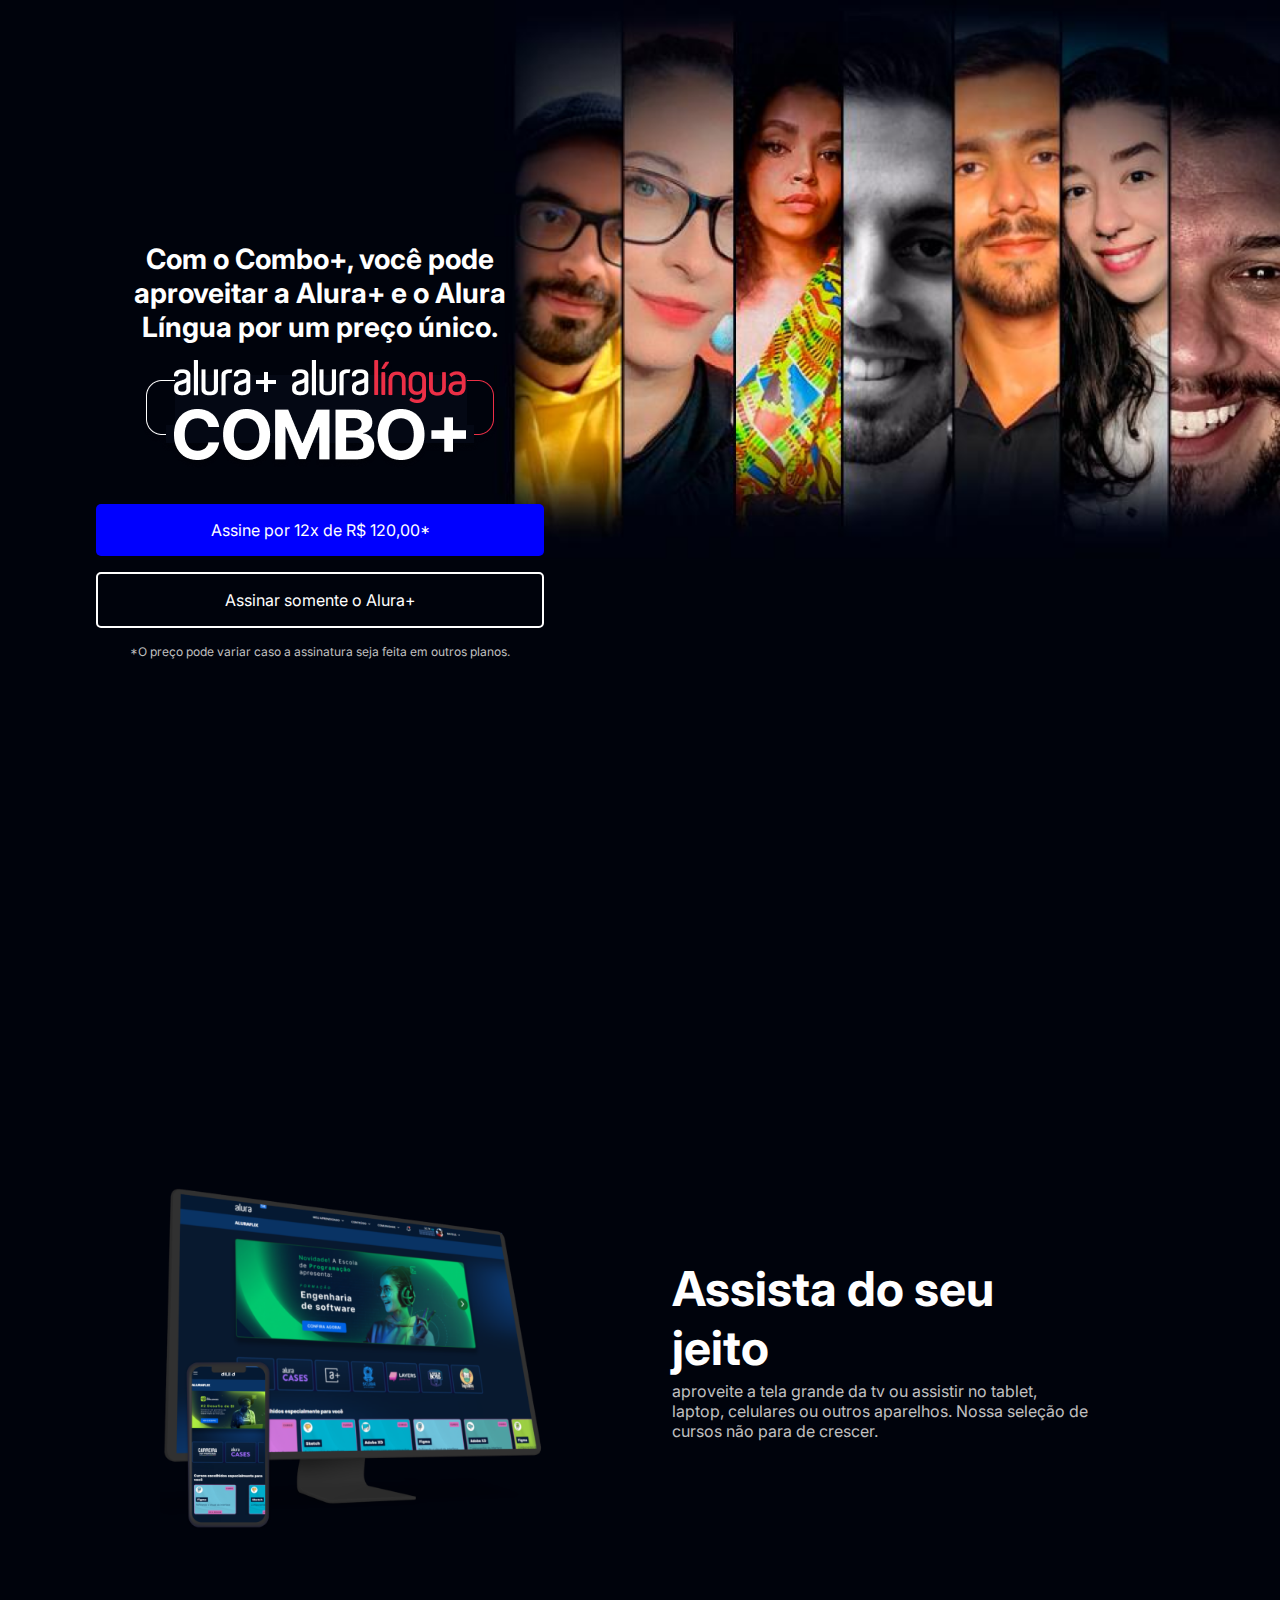
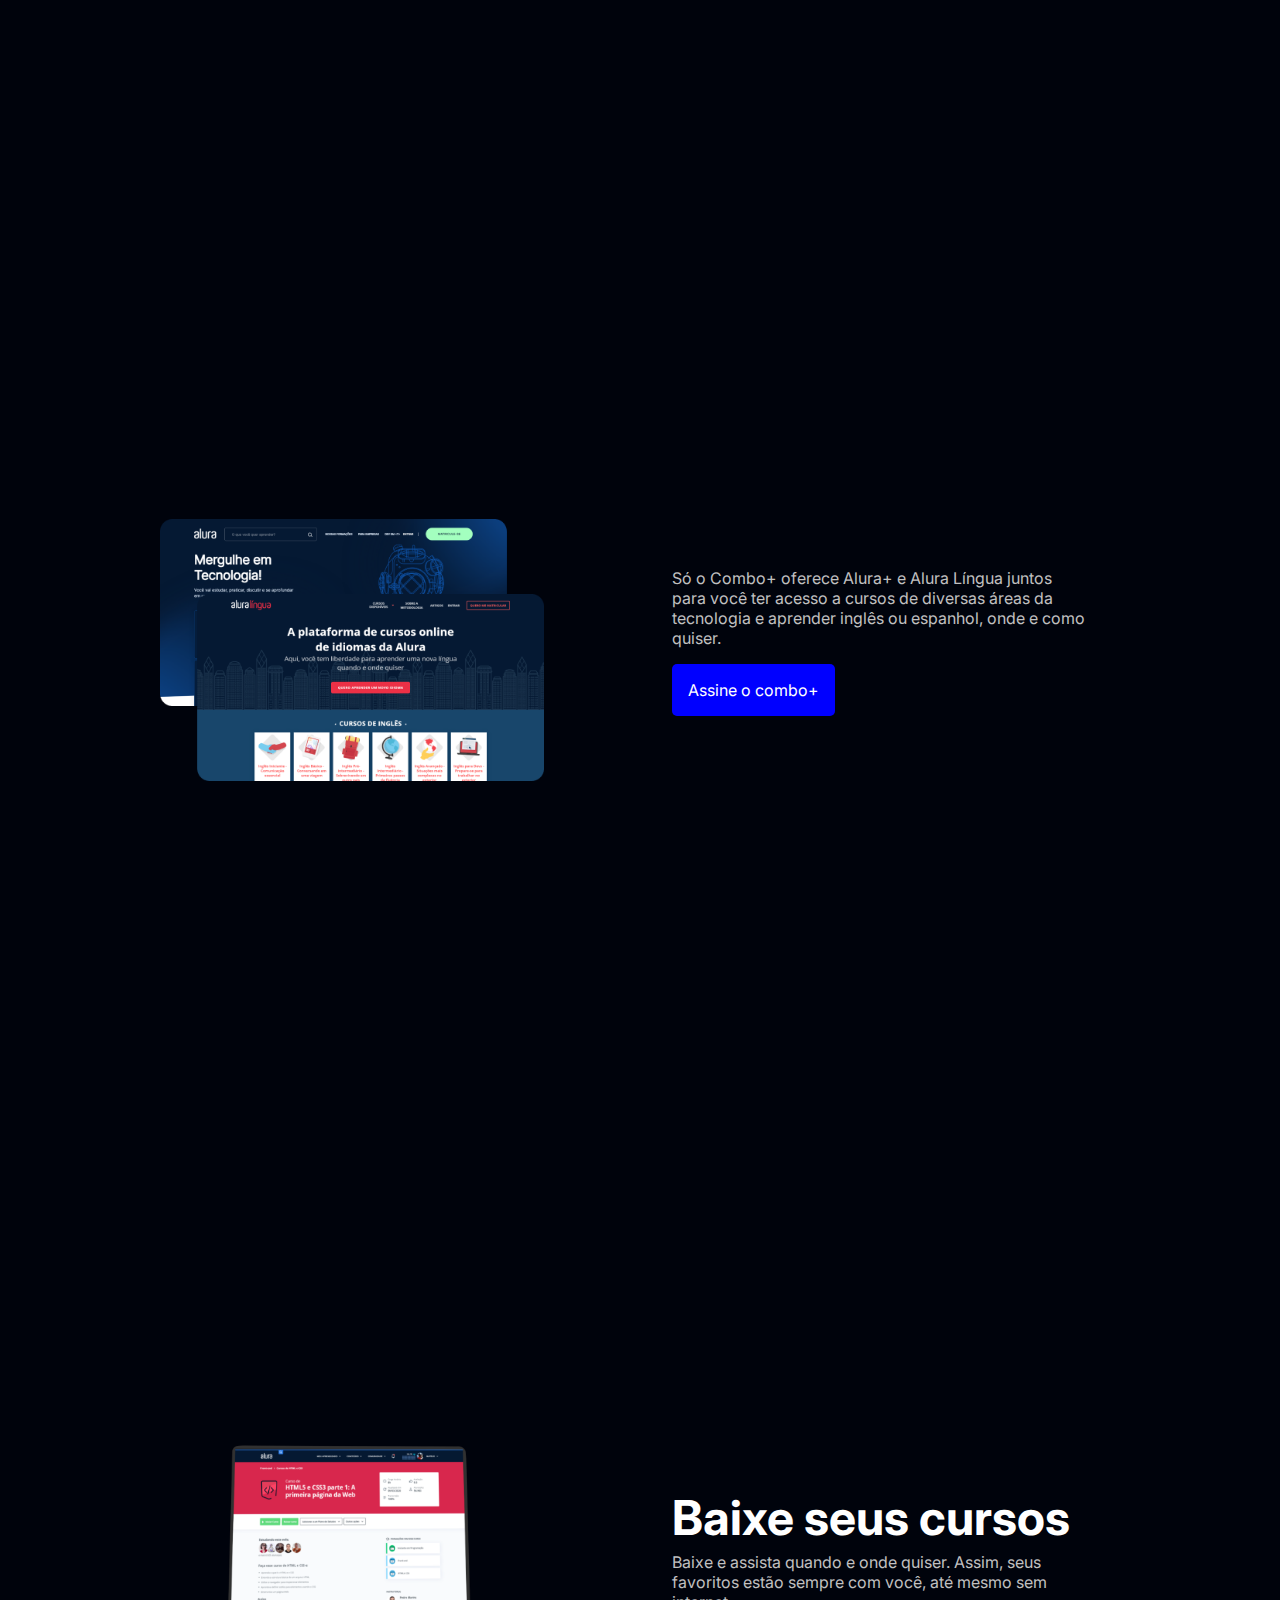
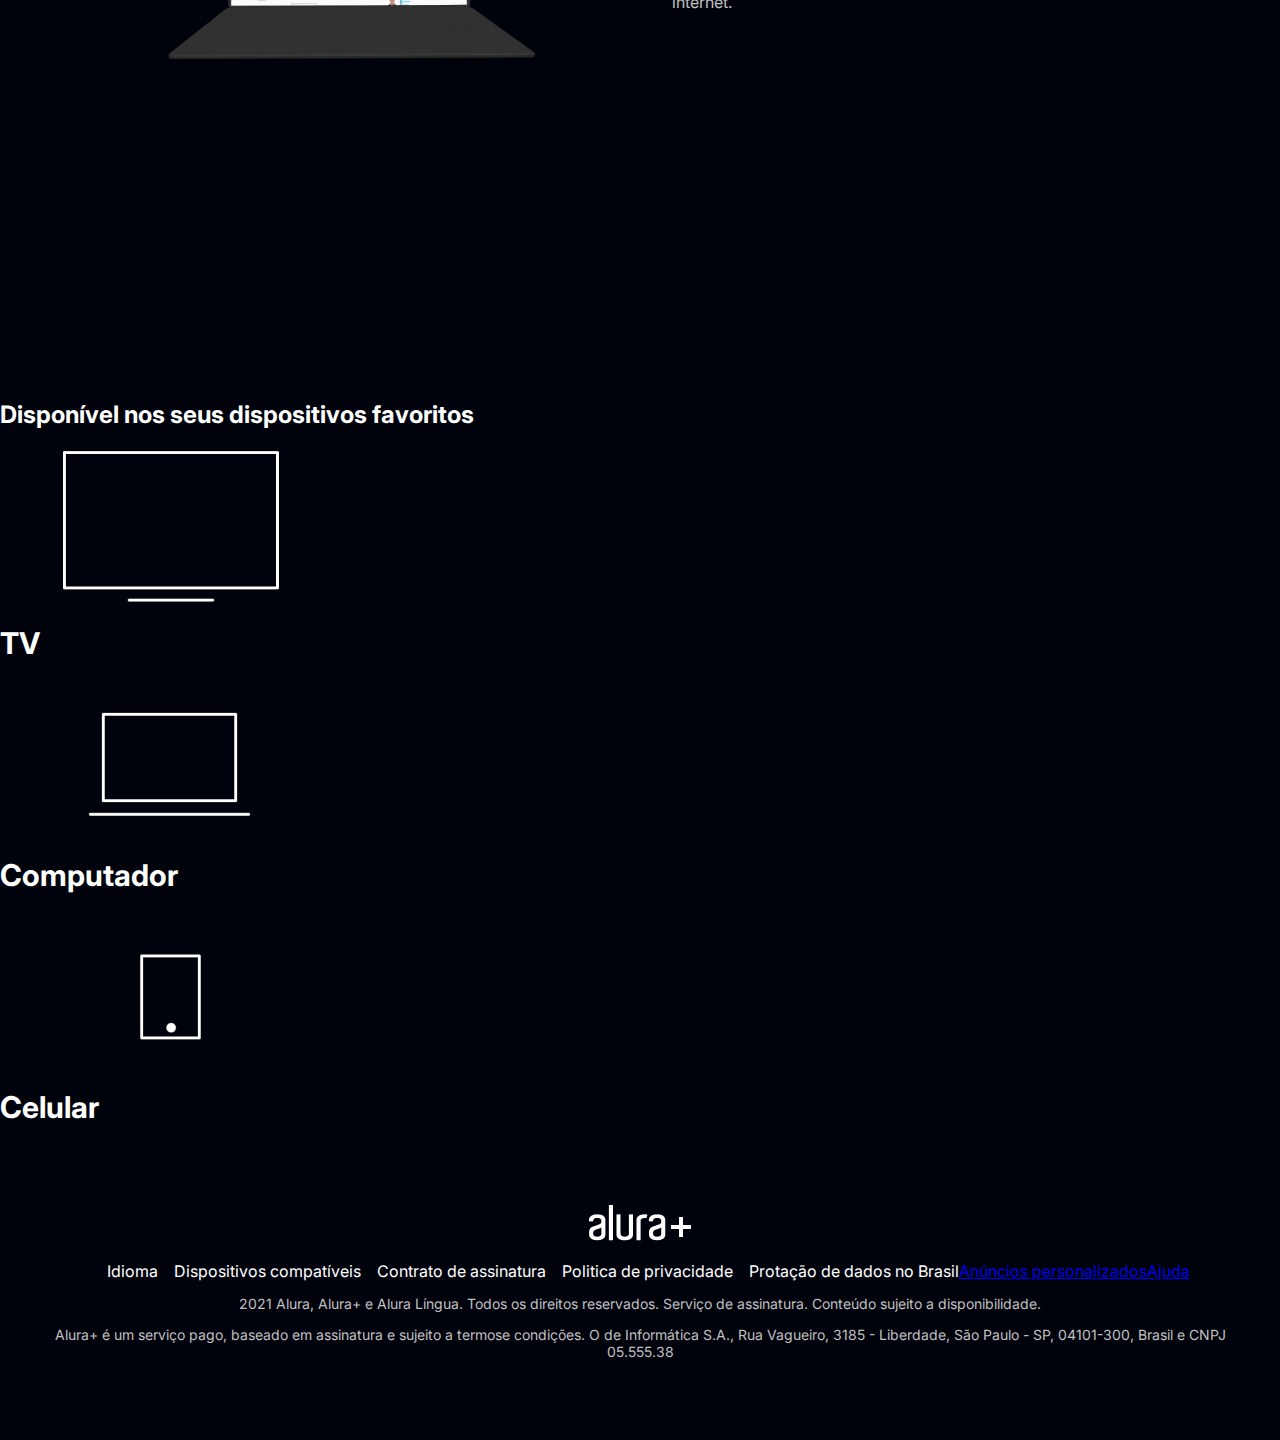
<file: index.html>
<!DOCTYPE html>
<html lang="pt-br">
<head>
    <meta charset="UTF-8">
    <meta http-equiv="X-UA-Compatible" content="IE=edge">
    <meta name="viewport" content="width=device-width, initial-scale=1.0">
    <title>Alura Plus Thainá e Daiane</title>
    <link rel="stylesheet" href="style.css">
    <link rel="preconnect" href="https://fonts.googleapis.com">
    <link rel="preconnect" href="https://fonts.gstatic.com">
    <link href="https://fonts.googleapis.com/css2?family=Inter:wght@400;700&display=swap" rel="stylesheet">
</head>
<body>
    <section class="principal container">
        <div class="container__caixa">
            <h1 class="container__titulo"> Com o Combo+, você pode aproveitar a Alura+ e o Alura Língua por um preço único. </h1>
            <img src="img/Combo.png" alt="imagem do combo alura" class="container__imagem" >
            <a href="www.alura.com.br" class="container__botao"> Assine por 12x de R$ 120,00* </a>
            <a href="www.alura.com.br" class="container__botao botao2">Assinar somente o Alura+</a>
            <p class="container__aviso">*O preço pode variar caso a assinatura seja feita em outros planos.</p>
        </div>
    </section>

   <section class="container secundario">
    <img src="img/Plataformas.png" alt="Plataformas" class="secundario__imagem">
    <div class="container__descricao">
        <h2 class="descricao__titulo"> Assista do seu jeito </h2>
        <p class="descricao__texto"> aproveite a tela grande da tv ou assistir no tablet, laptop, celulares ou outros aparelhos. Nossa seleção de cursos não para de crescer. </p>
    </div>
    </section>

    <section class="container secundario"> 
        <img src="img/telas.png" alt="computador" class="secundario__imagem">
        <div class="container__descricao">
            <p class="descricao__texto"> Só o  Combo+ oferece Alura+ e Alura Língua juntos para você ter acesso a cursos de diversas áreas da tecnologia e aprender inglês ou espanhol, onde e como quiser. </p>
            <a href="www.alura.com.br" class="container__botao secundario__botao"> Assine o combo+ </a>
        </div>
    </section> 

    <section class="container secundario"> 
        <img src="img/Notebook.png" alt="" class="secundario__imagem">
        <div class="container__descricao">
            <h2 class="descricao__titulo">Baixe seus cursos</h2>
            <p class="descricao__texto"> Baixe e assista quando e onde quiser. Assim, seus favoritos estão sempre com você, até mesmo sem internet. </p>
        </div>
    </section> 

   <!-- Seção 5: Dispositivos -->

<section class="dispositivos">
    <h2 class="dispositivos__titulo">Disponível nos seus dispositivos favoritos</h2>
    <ul class="dispositivos__lista">
        <li>
            <img src="img/tv.png" alt="Ícone de televisão">
            <h3 class="lista__item">TV</h3>
        </li>
        <li>
            <img src="img/computador.png" alt="Ícone de computador">
            <h3 class="lista__item">Computador</h3>
        </li>
        <li>
            <img src="img/celular.png" alt="Ícone de celular">
            <h3 class="lista__item">Celular</h3>
        </li>
    </ul>
</section>


    <footer class="rodape">
        <img src="img/Logo.png" alt="Alura+" class="rodape__logo">
        <ul class="rodape__lista">
            <li class="lista__link">
                <a href="#">Idioma</a>
            </li>
            <li class="lista__link">
                <a href="#">Dispositivos compatíveis</a>
            </li>
            <li class="lista__link">
                <a href="#">Contrato de assinatura</a>
            </li>
            <li class="lista__link">
                <a href="#">Politica de privacidade</a>
            </li>
            <li class="lista__link">
                <a href="#">Protação de dados no Brasil</a>
            </li>
            <li>
                <a href="#">Anúncios personalizados</a>
            </li>
            <li>
                <a href="#">Ajuda</a>
            </li>
        </ul>
        <p class="rodape__texto"> 2021 Alura, Alura+ e Alura Língua. Todos os direitos reservados. Serviço de assinatura. Conteúdo sujeito a disponibilidade.</p>
        <p class="rodape__texto"> Alura+ é um serviço pago, baseado em assinatura e sujeito a termose condições. O de Informática S.A., Rua Vagueiro, 3185 - Liberdade, São Paulo - SP, 04101-300, Brasil e CNPJ 05.555.38 </p>
    </footer>

</body>
</html>
</file>
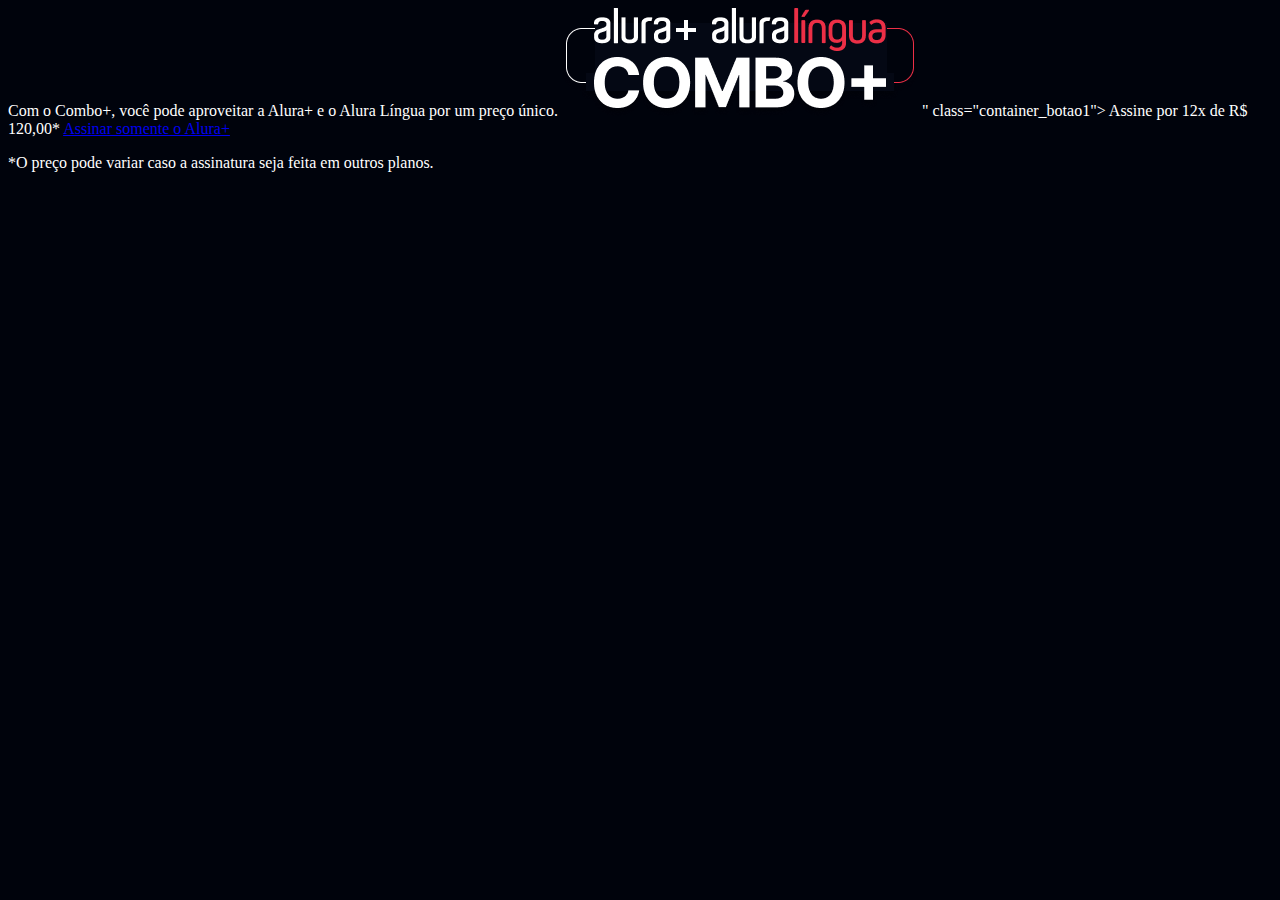
<file: aluraplusdai/index.html>
<!DOCTYPE html>
<html lang="pt-br">
<head>
    <meta charset="UTF-8">
    <meta http-equiv="X-UA-Compatible" content="IE=edge">
    <meta name="viewport" content="width=device-width, initial-scale=1.0">
    <title>alura plus</title>
    <link rel="stylesheet" href="style.css">

</head>
<body>
    <section class="principal container"  >
        <div class="container_caixa"
        <h1 class="container_titulo"> Com o Combo+, você pode aproveitar a Alura+ e o Alura Língua por um preço único. </h1>
        <img src="alura img/Combo.png" alt="imagem do combo alura" class="container_imagem">
        <a href="www.alura.com.br"></a>" class="container_botao1"> Assine por 12x de R$ 120,00* </a>
        <a href="www.alura.com.br" class="container_botao2"> Assinar somente o Alura+ </a>
        <p class="container_botaoAviso">*O preço pode variar caso a assinatura seja feita em outros planos.</p>
    </section>

    
</body>
</html>
</file>
<file: style.css>
:root {
    --branco-principal: #FFFFFF;
    --cinza-secundario: #c0c0c0; 
    --botao-azul: #0000FF;
    --cor-de-fundo: #00030c;
    --fonte-principal:'Inter';
}

body {
    background-color: var(--cor-de-fundo);
    color: var(--branco-principal);
    font-family: var(--fonte-principal);
    font-size: 16px;
    font-weight: 400;
}

* {
    margin: 0;
    padding: 0;
}

.principal {
 background-image: url("img/Background.png");
 background-repeat: no-repeat;
 background-size: contain;
 align-items: center;
 text-align: center;
}

.container {
    height: 100vh;
    display: grid;
    grid-template-columns: 50% 50%;
}


.container__botao {
    background-color: var(--botao-azul);
    border-radius: 5px;
    padding: 1em;
    color: var(--branco-principal);
    display: block;
    text-decoration: none;
    margin-bottom: 1em;
}

 .botao2 {
 background-color: transparent;
 border: 2px solid var(--branco-principal);
}

.container__aviso {
   font-size: 12px;
   color: var(--cinza-secundario);
}

.container__titulo {
    font-size: 28px;
    font-weight: 700;
    color: var(--branco-principal);
}

.container__imagem {
 margin: 1em 0 2em 0;
}

.container__caixa {
    margin: 0 6em;
}

.secundario {
    align-items: center;
    margin: 0 10em;

}

.secundario__imagem {
 width: 80%;
}

.descricao__titulo{
    font-weight: 700;
    font-size: 48px;
    color: var(--branco-principal);
    margin-bottom: 0.1em;
}

.descricao__texto{
    color: var(--cinza-secundario);
}
 
.secundario__botao {
    display: inline-block;
    margin-top: 1em;
}

.container__descricao {
    padding: 2em;
}

/*dispositivos*/

 .dipositivos {
     text-align: center;
 }

 .dipositivos__titulo {
  margin: 5em 0;
  color: var(--branco-principal);
}

.dipositivos__lista {
    display: flex;
    justify-content: center;
    list-style-type: none;
    margin: 5em 0;
}

.lista__item {
 font-size: 30px;
 color: var(--branco-principal);
}

/*rodape*/

.rodape {
  text-align: center;
  margin: 5em 3em;
}


.rodape__lista {
    display: flex;
    justify-content: center;
    list-style-type: none;
    margin-top: 1em;
}

.lista__link a{
  text-decoration: none;
  color: var(--branco-principal);
  margin-left: 1em;
}

.lista__link a:hover {
    color: var(--botao-azul);
}

.lista__link a:active {
    color: purple;
}

.rodape__texto {
    margin: 1em 0;
    color: var(--cinza-secundario);
    font-size: 14px;
}

.container__botao:hover {
    background-color: var(--botao-azul-efeito);
    color: var(--cor-de-fundo);
}
</file>
<file: aluraplusdai/style.css>
:root{

    --branco-principal: #FFFFFF;
    --cinza-segundaria: #c0c0c0;
    --botao-azuL: #167BF7;
    --cor-de-fundo:#00030C;

}

body{

    background-color:var(--cor-de-fundo);
    color:var(--branco-principal)
}

{

    margin:0;
    padding:0;
}

principal{

    background-image: url("img/background-png");
    background-repeat:no-repeat;
    background-size: contain;
}

container{

    height:100vh;
}
</file>
